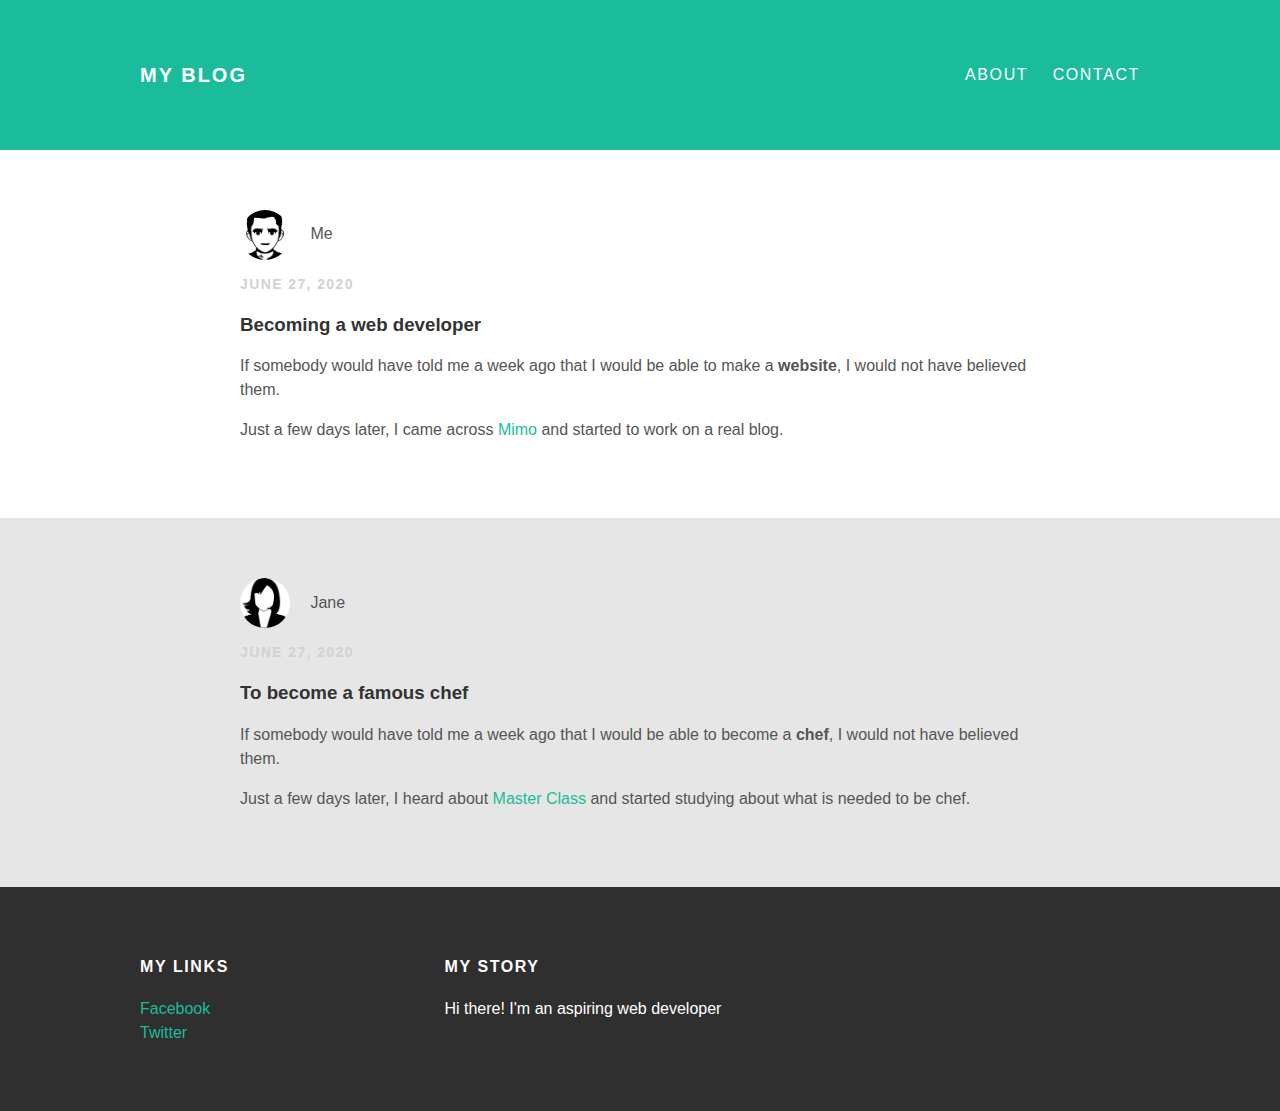
<file: index.html>
<!DOCTYPE html>
<html>
<head>
  <title>My Blog</title>
  <link rel="stylesheet" type="text/css" href="style.css">
</head>
<body>
  <div id="header">
    <div class="container">
      <a id="header-title" href="index.html">My Blog</a>
      <ul id="header-nav">
        <li><a href="about.html">About</a></li>
        <li><a href="mailto:me@myself.com">Contact</a></li>
      <ul>
    </div>
  </div>

  <div id="content">
    <div class="post-container">
        <div class="post">
          <div class="post-author">
              <img src="pic.png">
              <span>Me</span>
          </div>
          <p class="post-date">June 27, 2020</p>
          <h3 class="post-title">Becoming a web developer</h3>
          <div class="post-content">
              <p>If somebody would have told me a week ago that
                I would be able to make a <strong>website</strong>,
                I would not have believed them.
              </p>
              <p>
                  Just a few days later, I came across <a href="
                  https://getmimo.com/">Mimo</a> and
                  started to work on a real blog.
              </p>
          </div>
        </div>
    </div>
    <div class="post-container">
        <div class="post">
          <div class="post-author">
              <img src="Jane1.png">
              <span>Jane</span>
          </div>
          <p class="post-date">June 27, 2020</p>
          <h3 class="post-title">To become a famous chef</h3>
          <div class="post-content">
              <p>If somebody would have told me a week ago that
                I would be able to become a  <strong>chef</strong>,
                I would not have believed them.
              </p>
              <p>
                  Just a few days later, I heard about <a href="
                https://www.masterclass.com/">Master Class</a> and
                  started studying about what is needed to be chef.
              </p>
          </div>
        </div>
    </div>
  </div>

 <div id="footer">
    <div class="container">
      <div class="column">
        <h4>My Links</h4>
        <p>
            <a href="https://www.facebook.com/lqd1108">Facebook</a>
            <br>
            <a href="https://twitter.com/DucLe44476485">Twitter</a>
        </p>
      </div>
      <div class="column">
        <h4>My Story</h4>
        <p>Hi there! I'm an aspiring web developer</p>
      </div>
    </div>
  </div>

</body>
</html>
</file>
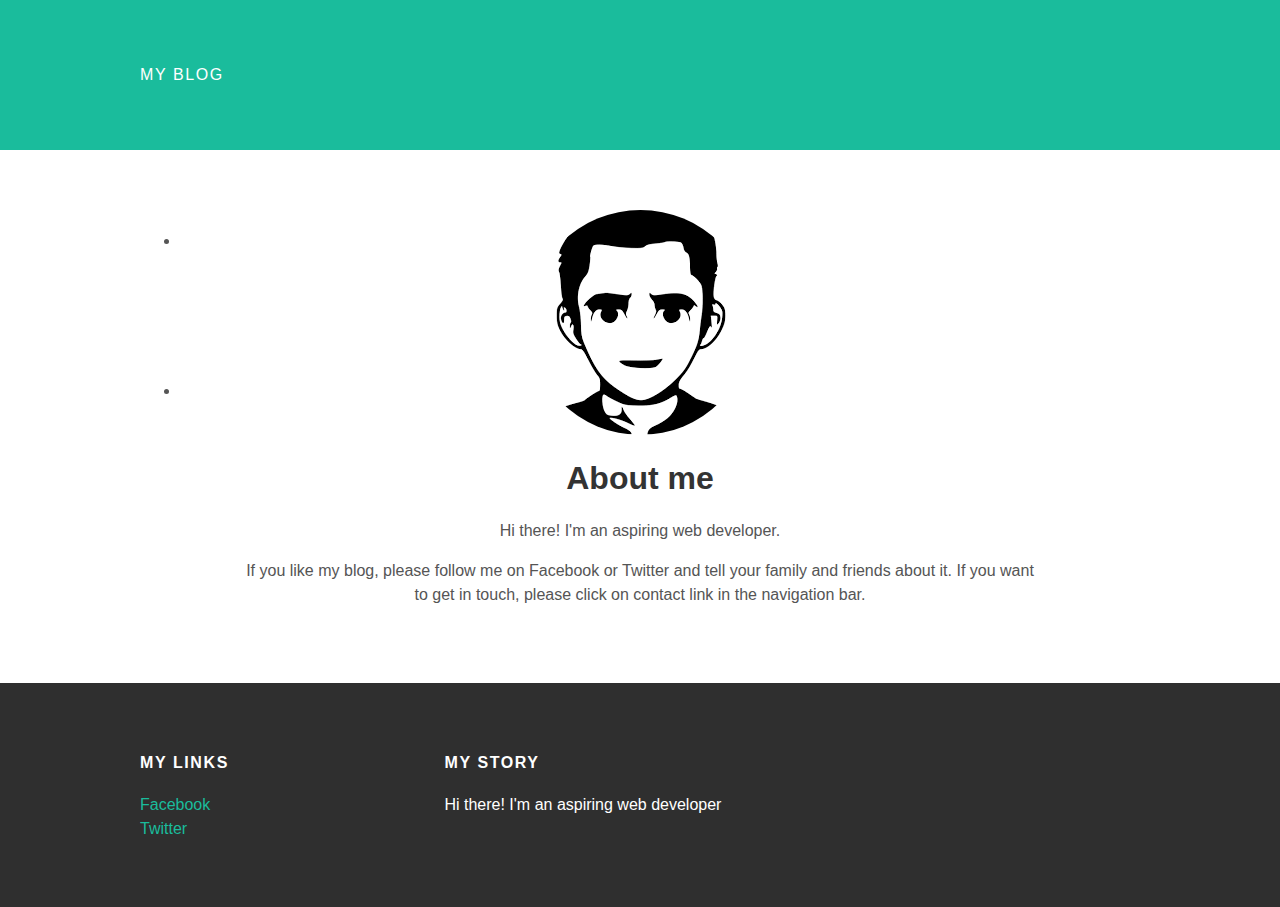
<file: about.html>
<!DOCTYPE html>
<html>
<head>
  <title>My Blog</title>
  <link rel="stylesheet" type="text/css" href="style.css">
</head>
<body>
  <div id="header">
    <div class="container">
      <a href="index.html">My Blog</a>
      <ul>
        <li><a href="about.html">About</a></li>
        <li><a href="contact.html">Contact</a></li>
      <ul>
    </div>
  </div>
  <div id="content">
    <div class="container">
        <div class="about">
          <div class="about-author">
              <img src="pic.png">

          </div>

          <h1 class="about-title">About me</h1>
          <div class="about-content">
              <p>Hi there! I'm an aspiring web developer.
              </p>
              <p>
                  If you like my blog, please follow me on Facebook
                  or Twitter and tell your family and friends about it.
                  If you want to get in touch, please click on <thead>
                  contact link in the navigation bar.
                  </thead>
              </p>
          </div>
        </div>
    </div>
  </div>
  <div id="footer">
    <div class="container">
      <div class="column">
        <h4>My Links</h4>
        <p>
            <a href="https://www.facebook.com/lqd1108">Facebook</a>
            <br>
            <a href="https://twitter.com/DucLe44476485">Twitter</a>
        </p>
      </div>
      <div class="column">
        <h4>My Story</h4>
        <p>Hi there! I'm an aspiring web developer</p>
      </div>
    </div>
  </div>
</body>
</html>
</file>
<file: style.css>
@import url(http://fonts.
  googleapis.com/css?family
  =Montserrat:400,700);
body{
  color: #555;
  margin: 0;
  font-family: 'Montserrat', sans-serif;
}
#header{
  background-color: #1abc9c;
  height: 150px;
  line-height: 150px;
}
#header a{
  color: white;
  text-decoration: none;

  text-transform: uppercase;
  letter-spacing: 0.1em;
}
#header a:hover{
  color: #222;
}
#header-title{
  display: block;
  float: left;
  font-size: 20px;
  font-weight: bold;
}
#header-nav{
  display: block;
  float: right;
  margin-top:0;
}
#header-nav li{
  display: inline;
  padding-left: 20px;
}
.container{
  max-width: 1000px;
  margin: 0 auto;
}
.post, .about{
  max-width: 800px;
  margin: 0 auto;
  padding: 60px 0;
}
.about{
  text-align: center;
}
.post-author img, .about-author img{
  border-radius: 50%;
}
.post-author img{
  width: 50px;
  height: 50px;
  vertical-align: middle;
}
.post-author span{
  margin-left: 16px;
}
.post-date{
  color: #D2D2D2;

  font-size: 14px;
  font-weight: bold;

  text-transform: uppercase;
  letter-spacing: 0.1em;
}
h1, h2, h3, h4{
  color: #333;
}
p{
  line-height: 1.5;
}
#footer{
  background-color: #2f2f2f;
  padding: 50px 0;
}
#footer h4{
  color: white;
  text-transform: uppercase;
  letter-spacing: 0.1em;
}
#footer p{
  color: white;
}
.column{
  min-width: 300px;
  display: inline-block;
  vertical-align: top;
}
a{
  color: #1abc9c;
  text-decoration: none;
}
a:hover{
  color: #F6A623;
}
.post-container:nth-child(even){
  background-color:#e6e6e6;
}
</file>
